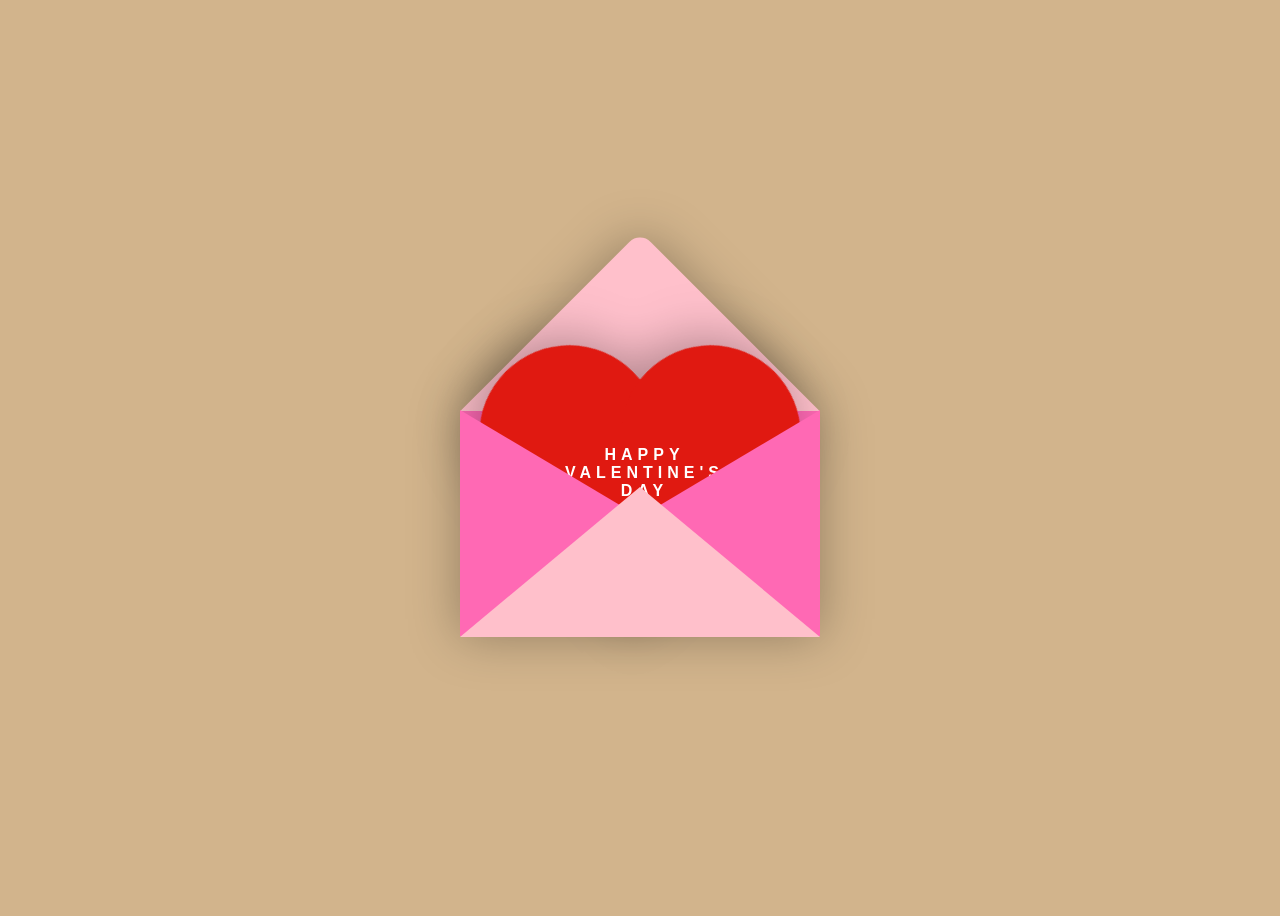
<file: index.html>
<!DOCTYPE html>
<html lang="en">
<head>
  <meta charset="UTF-8">
  <title>Buat Ayang</title>
  <link rel="stylesheet" href="./style2.css">
</head>
<body>

   

<div class="valentines-day">
  <div class="envelope"></div>
  <div class="heart"></div>
  <div class="text">HAPPY <br>VALENTINE'S <br>DAY</div>
  <div class="front"></div>
</div>

<div id="card">
  <div class="side one">
    <h2>Spesial For Valentine</h2>
    <p>For My Favorite Girl's</p>
    <p>With you, every day is Valentine's Day</p>
    <p>Our love story is my favorite</p>
    <p>You are the dream I never want to end</p>
    <p>Loving you is the best decision I ever made</p>
    <p>I love you more than words can express</p>
  </div>
  <div class="side two">
    <h2>Riska Anggraini</h2>
    <p>You are the reason I believe in love</p>
    <p>Our love is like a fairy tale come true</p>
    <p>My love for you grows stronger every day</p>
    <p>Our love is a flame that will never extinguish</p>
    <p>You are the poetry my heart keeps writing</p>
    <p>With you, every moment feels like a love song.</p>
  </div>
</div>

<script src='https://cdnjs.cloudflare.com/ajax/libs/jquery/3.2.1/jquery.min.js'></script>
<script src="./script.js"></script>

</body>
</html>
</file>
<file: style2.css>
@import url('https://fonts.googleapis.com/css2?family=Fredoka:wdth,wght@75,300..700&display=swap');

#card {
   height:500px;
   width:800px;
   margin:5em auto;
   position: fixed;
   top: -15px;
   left: 25%;
   display:flex;
   visibility:hidden;
}
#card h2 {
   font-size:2em;
   margin:0;
   color:hotpink;
   text-align: center;
   cursor: pointer;
}
#card p {
   font-size: 1.3em;
   text-align: justify;
   padding-left: 30px; /* Espacio en blanco a la izquierda */
   padding-right: 30px; /* Espacio en blanco a la derecha */
}
.text {
  font-size: 1em;
  font-weight: bold;
  margin: auto;
}

.side {
   background: wheat;
   height:550px;
   width:400px;
   border:1px solid hotpink;
   padding:3px;
}
.side.one {
   width:320px;
   transform:skew(10deg,20deg);
   background:linear-gradient(90deg, #fff, #fff 40%, #ddd);
   -webkit-transform:skew(10deg,20deg);
   -moz-transform:skew(10deg,20deg);
   -ms-transform:skew(10deg,20deg);
   -o-transform:skew(10deg,20deg);
}
.side.two {
   transform:skew(10deg,-15deg);
   background:linear-gradient(-90deg, #fff, #fff 40%, #f0f0f0);
}

body {
   display: flex;
   align-items: center;
   justify-content: center;
   height: 100vh;
   font-family: 'Sacramento', cursive;
   background-color: tan;
   overflow: hidden;
 }
 
 .valentines-day {
   position: relative;
   cursor: pointer;
 }
 
 .envelope {
   position: relative;
   filter: drop-shadow(0 0 25px rgba(0,0,0,.3));
 }
 
 .envelope:before {
   content:"";
   position: absolute;
   width:254px;
   height:254px;
   background-color: pink;
   transform: rotate(-45deg);
   border-radius: 0 15px 0 0;
   left:-37px;
   top:-82px;
 }
 
 .envelope:after {
   content:"";
   position: absolute;
   background-color: hotpink;
   width:360px;
   height:225px;
   left:-90px;
   top:45px;
 }
 
 .heart {
   position: relative;
   background-color: #e01911;
   display: inline-block;
   height: 180px;
   top:50px;
   left:0;
   transform: rotate(-45deg);
   width:180px;
   filter: drop-shadow(0 -10px 25px rgba(0,0,0,.3));
   transition: .5s;
 }
   
 .heart:before, .heart:after {
   content:"";
   background-color: #e01911;
   border-radius:50%;
   height: 180px;
   width: 180px;
   position: absolute;
   }
   
 .heart:before {
   top:-100px;
   left:0;}
   
 .heart:after {
   left:100px;
   top:0;}
 
 .front {
   position: absolute;
   width:0;
   height:0;
   border-right: 190px solid hotpink;
   border-top: 113px solid transparent;
   border-bottom: 113px solid transparent;
   top:44px;
   left:80px;
   z-index:4;
 }
 
 .front:before {
   content:"";
   position: absolute;
   width:0;
   height:0;
   border-left: 190px solid hotpink;
   border-top: 113px solid transparent;
   border-bottom: 113px solid transparent;
   top:-113px;
   left:-170px;
 }
 
 .front:after {
   width:0;
   height:0;
   position: absolute;
   content:"";
   border-bottom: 150px solid pink;
   border-right:180px solid transparent;
   border-left: 180px solid transparent;
   top:-36px;
   left:-170px;
 }
 
 .text {
   position: absolute;
   font-family: arial;
   letter-spacing:5px;
   text-align: center;
   color: white;
   z-index:2;
   top:80px;
   left:15px;
   transition: .5s;
 }
 
 .valentines-day:hover .heart {
   transform: translateY(-50px) rotate(-45deg);
 }
 
 .valentines-day:hover .text {
   transform: translateY(-50px);
 }
</file>
